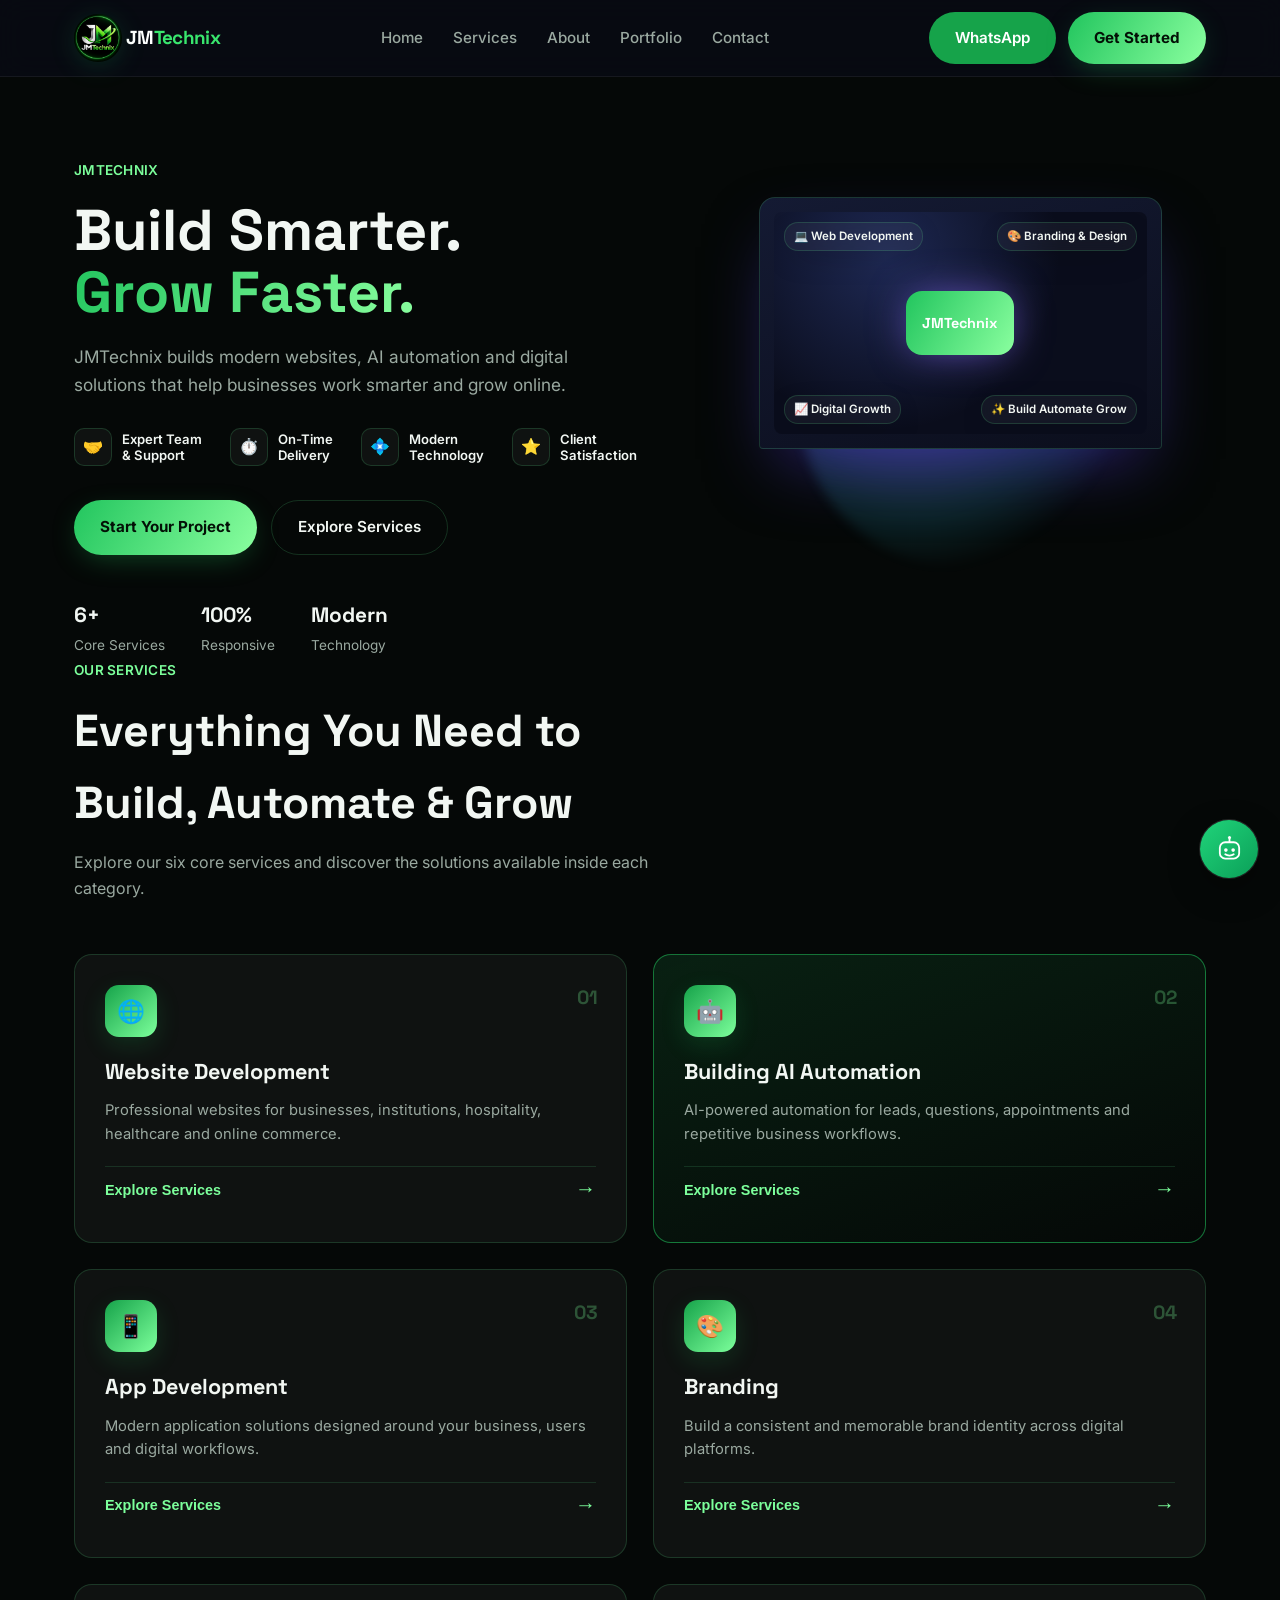
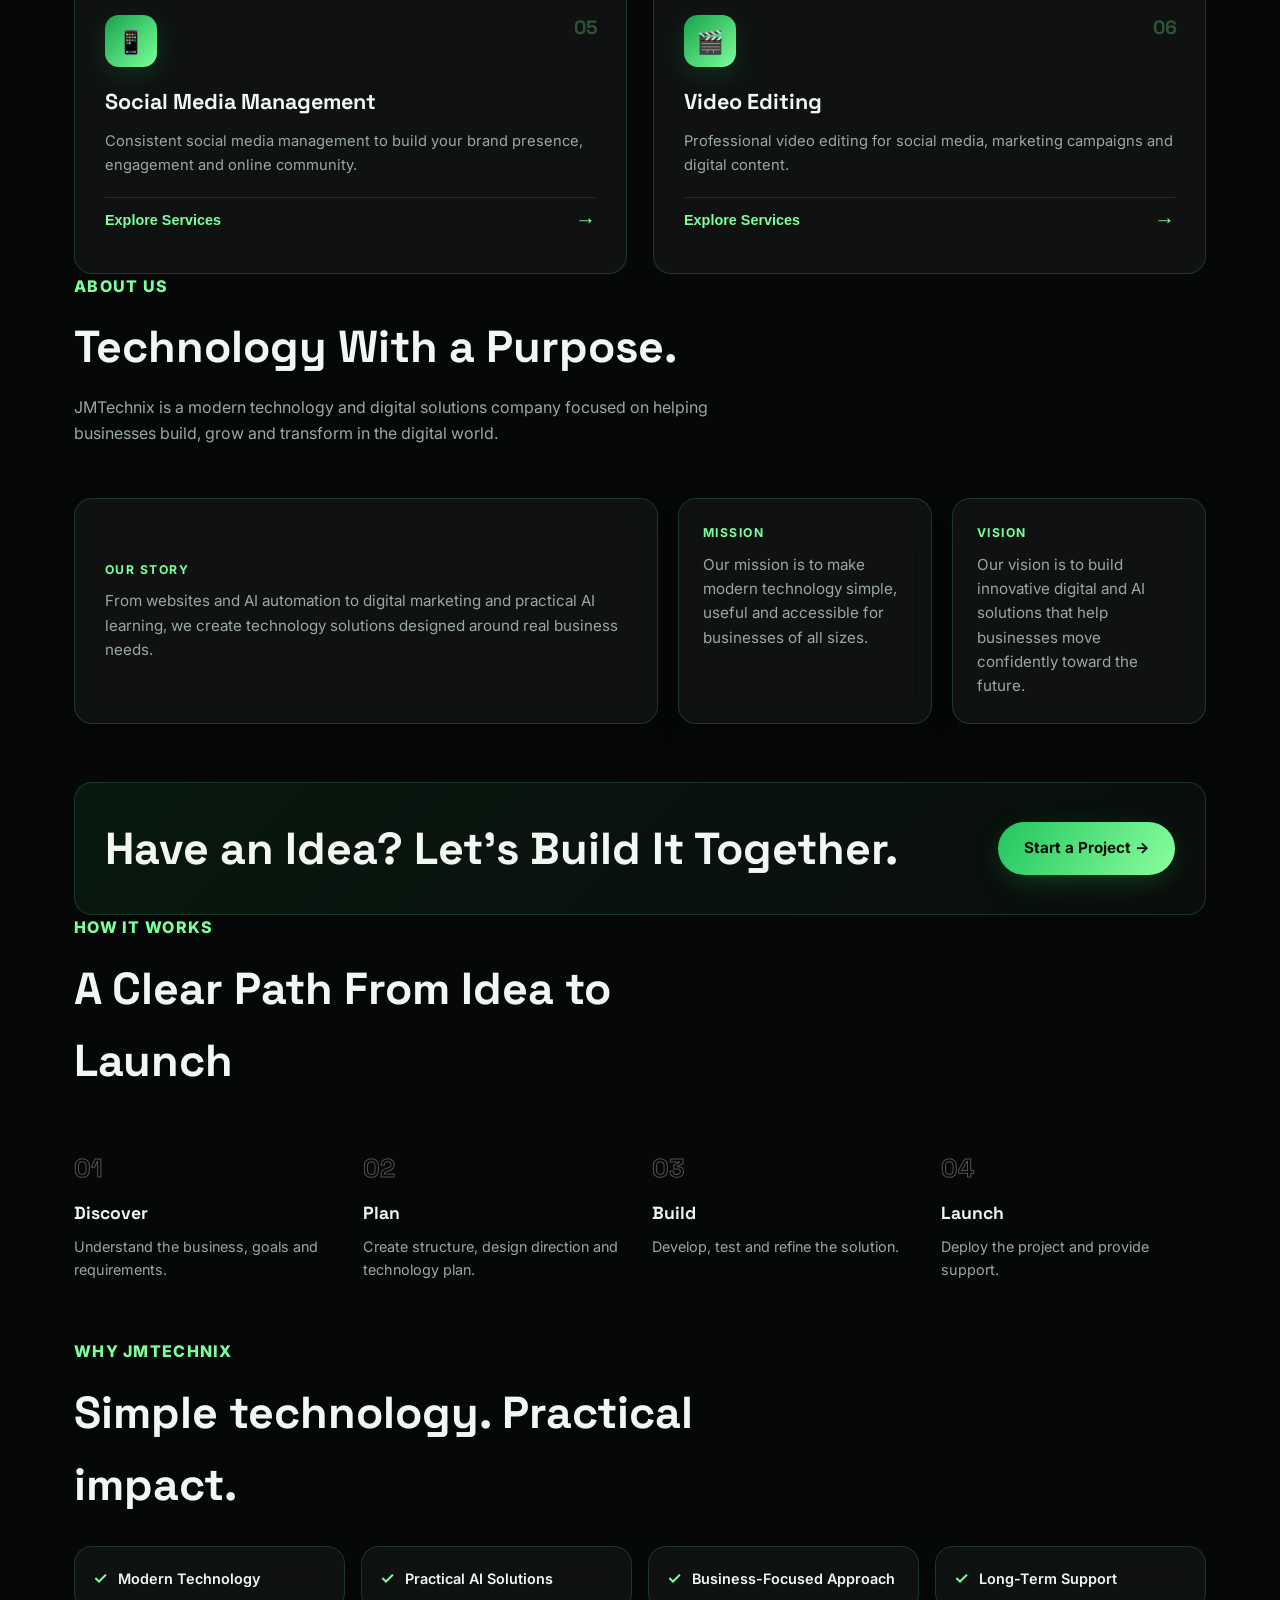
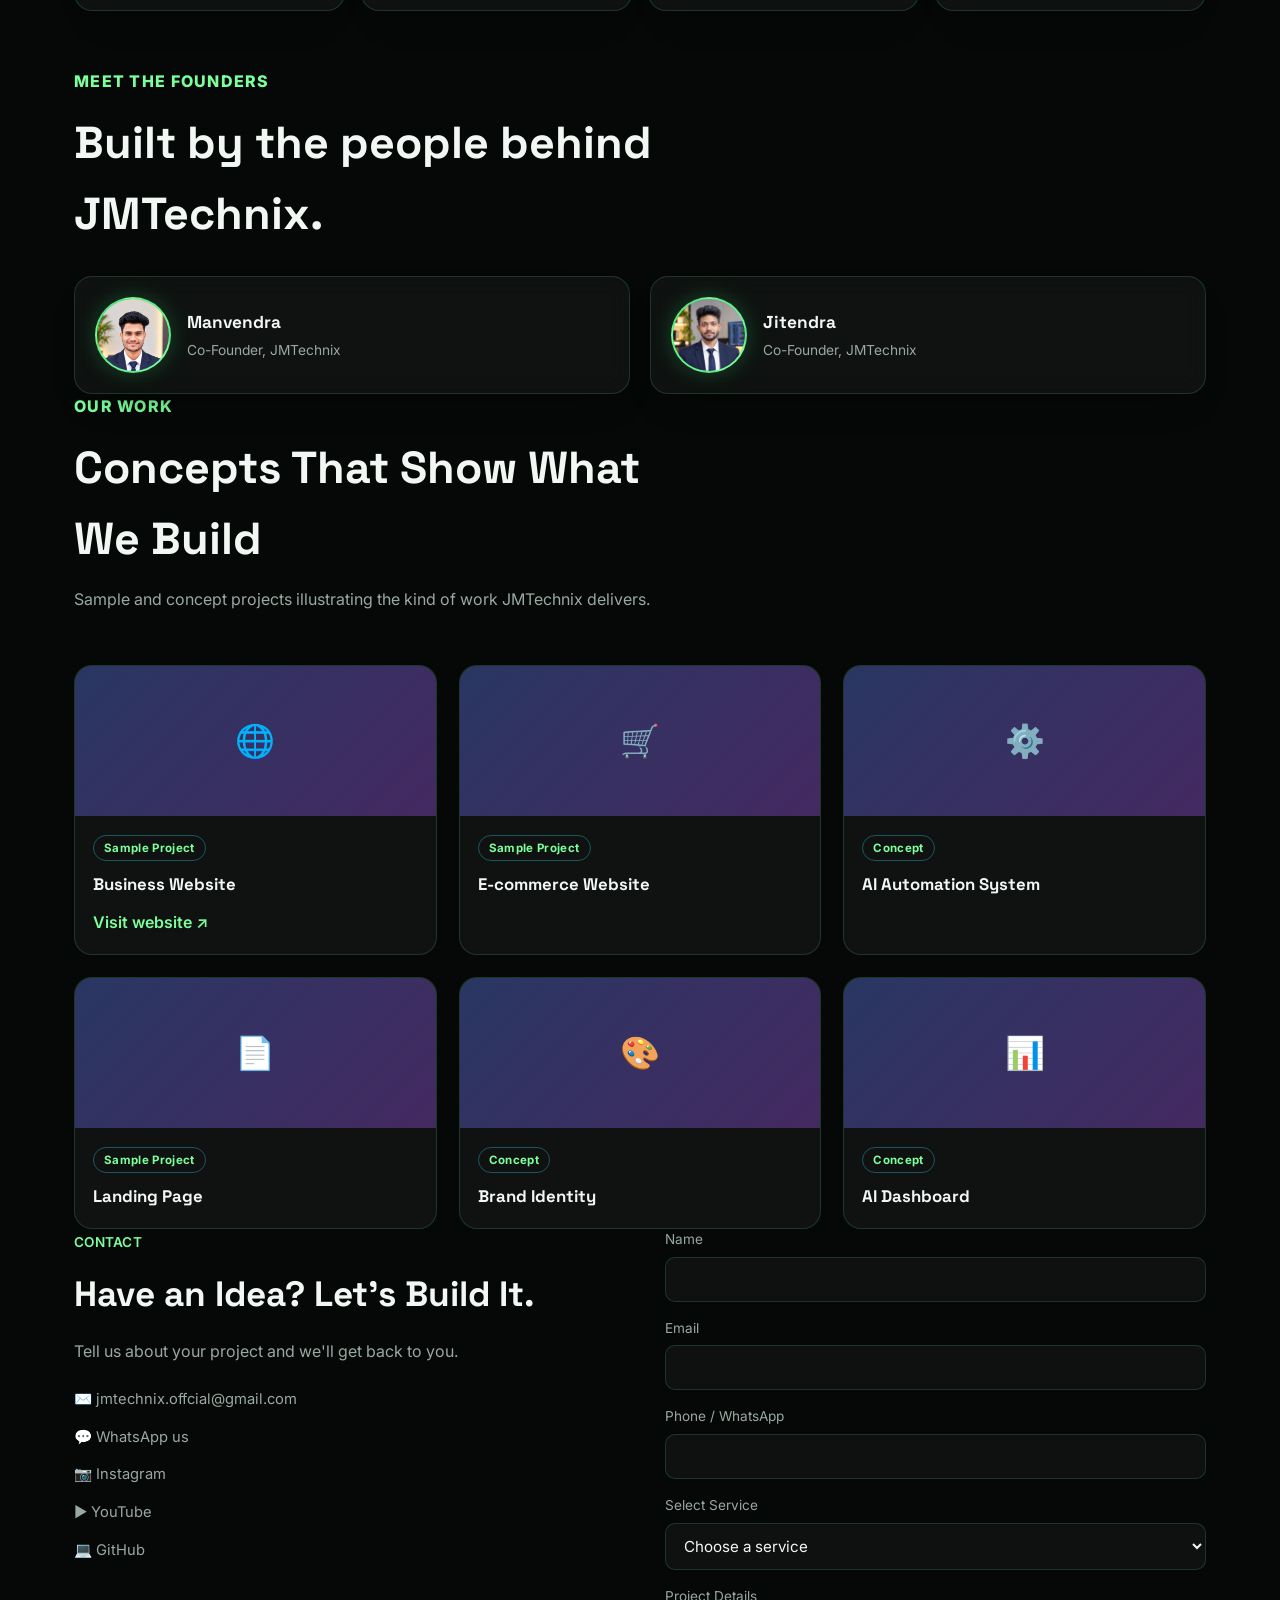
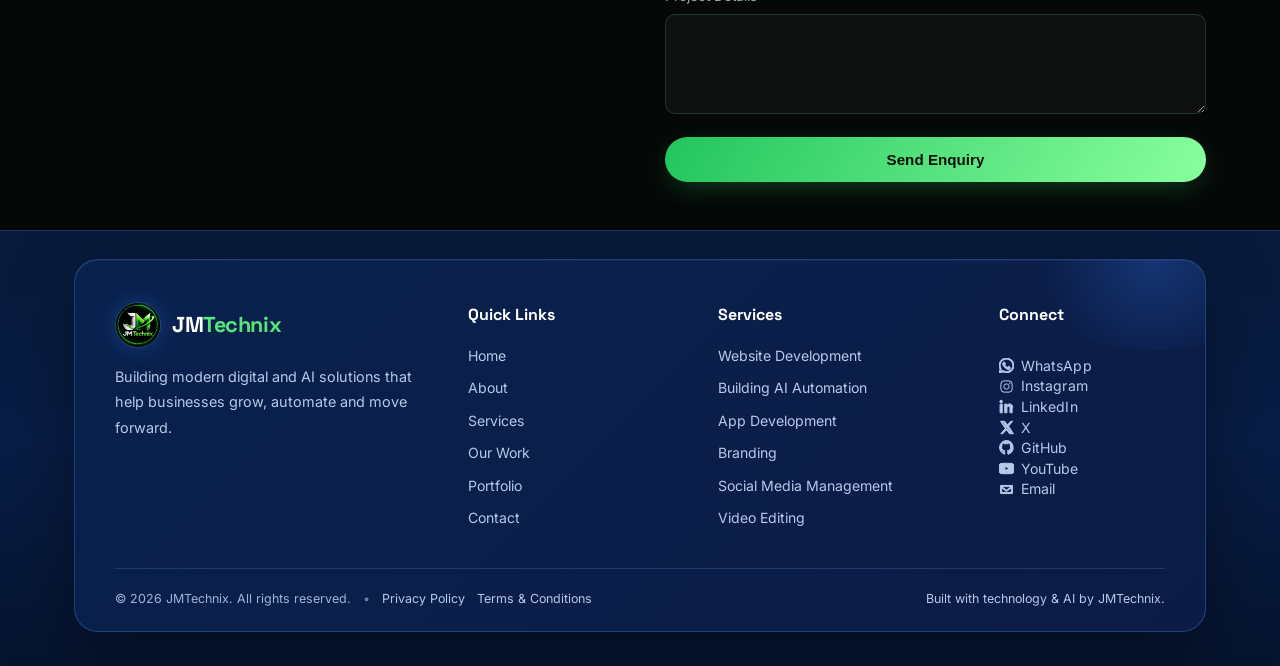
<file: index.html>
<!DOCTYPE html>
<!DOCTYPE html>

<!DOCTYPE html>

<html lang="en">
<head>
<meta charset="utf-8"/>
<meta content="width=device-width, initial-scale=1, viewport-fit=cover" name="viewport"/>
<title>JMTechnix | Web, AI &amp; Digital Solutions</title>
<meta content="JMTechnix builds modern websites, AI automation, web applications and practical AI solutions for growing businesses." name="description"/>
<link href="https://fonts.googleapis.com" rel="preconnect"/>
<link crossorigin="" href="https://fonts.gstatic.com" rel="preconnect"/>
<link href="https://fonts.googleapis.com/css2?family=Space+Grotesk:wght@500;600;700&amp;family=Inter:wght@400;500;600&amp;display=swap" rel="stylesheet"/>
<link href="css/style.css" rel="stylesheet"/>
<link rel="icon" type="image/png" href="/images/jmtechnix-logo.png">
</head>
<body>
<header>
<div class="wrap">
<nav>
<a aria-label="JMTechnix Home" class="logo" href="#home"><img alt="JMTechnix logo" class="brand-logo-img" src="images/jmtechnix-logo.png"/><span class="brand-name-text"><span class="brand-jm">JM</span><span class="brand-technix">Technix</span></span></a>
<div class="nav-links">
<a href="#home">Home</a><a href="#services">Services</a><a href="#about">About</a>
<a href="#work">Portfolio</a><a href="#contact">Contact</a>
</div>
<div class="nav-actions">
<a class="btn btn-wa" id="navWa" rel="noopener" target="_blank">WhatsApp</a>
<a class="btn btn-primary" href="#contact">Get Started</a>
<button aria-label="Menu" class="hamburger" id="hamburger"><span></span><span></span><span></span></button>
</div>
</nav>
<div class="mobile-menu" id="mobileMenu">
<a href="#home">Home</a><a href="#services">Services</a><a href="#about">About</a>
<a href="#work">Portfolio</a><a href="#contact">Contact</a>
</div>
</div>
</header>
<main>
<section class="hero wrap" id="home">
<div>
<span class="eyebrow">JMTECHNIX</span>
<h1>Build Smarter.<br/><span class="grad-text">Grow Faster.</span></h1>
<p>JMTechnix builds modern websites, AI automation and digital solutions that help businesses work smarter and grow online.</p>
<div class="feature-row">
<div class="feature-item"><div class="fi-icon">🤝</div><span>Expert Team<br/>&amp; Support</span></div>
<div class="feature-item"><div class="fi-icon">⏱️</div><span>On-Time<br/>Delivery</span></div>
<div class="feature-item"><div class="fi-icon">💠</div><span>Modern<br/>Technology</span></div>
<div class="feature-item"><div class="fi-icon">⭐</div><span>Client<br/>Satisfaction</span></div>
</div>
<div class="hero-buttons">
<a class="btn btn-primary" href="#contact">Start Your Project</a>
<a class="btn btn-ghost" href="#services">Explore Services</a>
</div>
<div class="stats">
<div class="stat"><b>6+</b><span>Core Services</span></div>
<div class="stat"><b>100%</b><span>Responsive</span></div>
<div class="stat"><b>Modern</b><span>Technology</span></div>
</div>
</div>
<div aria-hidden="true" class="hero-visual">
<div class="orb"></div>
<div class="laptop">
<div class="laptop-screen">
<div class="core-small">JMTechnix</div>
<div class="float-card fc4">✨ Build Automate Grow</div>
<div class="float-card fc1">💻 Web Development</div>
<div class="float-card fc2">🎨 Branding &amp; Design</div>
<div class="float-card fc3">📈 Digital Growth</div>
</div>
</div>
</div>
</section>
<section class="wrap" id="services">
<div class="section-head">
<span class="eyebrow">OUR SERVICES</span>
<h2>Everything You Need to Build, Automate &amp; Grow</h2>
<p>Explore our six core services and discover the solutions available inside each category.</p>
</div>
<div class="services-grid" id="servicesGrid"></div>
</section><section class="wrap" id="about">
<div class="section-head">
<span class="eyebrow">ABOUT US</span>
<h2>Technology With a Purpose.</h2>
<p>JMTechnix is a modern technology and digital solutions company focused on helping businesses build, grow and transform in the digital world.</p>
</div>
<div class="about-premium-grid">
<div class="about-story-card">
<span class="about-label">OUR STORY</span>
<p>From websites and AI automation to digital marketing and practical AI learning, we create technology solutions designed around real business needs.</p>
</div>
<div class="about-mission-card">
<div class="about-mini-card">
<span class="about-label">MISSION</span>
<p>Our mission is to make modern technology simple, useful and accessible for businesses of all sizes.</p>
</div>
<div class="about-mini-card">
<span class="about-label">VISION</span>
<p>Our vision is to build innovative digital and AI solutions that help businesses move confidently toward the future.</p>
</div>
</div>
</div>
<div class="about-cta">
<h2>Have an Idea? Let's Build It Together.</h2>
<a class="btn btn-primary" href="#contact">Start a Project →</a>
</div>
</section><section class="wrap" id="process">
<div class="section-head">
<span class="eyebrow">HOW IT WORKS</span>
<h2>A Clear Path From Idea to Launch</h2>
</div>
<div class="steps" id="stepsGrid"></div>
</section><section class="wrap" id="why"><div class="why-block">
<div class="section-head compact-head">
<span class="eyebrow">WHY JMTECHNIX</span>
<h2>Simple technology. Practical impact.</h2>
</div>
<div class="why-grid">
<div class="why-card"><span>✓</span>Modern Technology</div>
<div class="why-card"><span>✓</span>Practical AI Solutions</div>
<div class="why-card"><span>✓</span>Business-Focused Approach</div>
<div class="why-card"><span>✓</span>Long-Term Support</div>
</div>
</div></section><section class="wrap" id="founders"><div class="founders-block">
<div class="section-head compact-head">
<span class="eyebrow">MEET THE FOUNDERS</span>
<h2>Built by the people behind JMTechnix.</h2>
</div>
<div class="founders-grid">
<div class="founder-card">
<div aria-label="Manvendra profile photo" class="founder-avatar founder-photo"><img alt="Manvendra" src="images/manvendra.png"/></div>
<div><h3>Manvendra</h3><p>Co-Founder, JMTechnix</p></div>
</div>
<div class="founder-card"> <div aria-label="Jitendra profile photo" class="founder-avatar founder-photo"><img alt="Jitendra" src="images/jitendra.jpg"/></div> <div><h3>Jitendra</h3><p>Co-Founder, JMTechnix</p></div> </div>
</div>
</div></section><section class="wrap" id="work">
<div class="section-head">
<span class="eyebrow">OUR WORK</span>
<h2>Concepts That Show What We Build</h2>
<p>Sample and concept projects illustrating the kind of work JMTechnix delivers.</p>
</div>
<div class="work-grid" id="workGrid"></div>
</section>
<section class="wrap" id="contact">
<div class="contact">
<div>
<span class="eyebrow">CONTACT</span>
<h2 class="contact-heading">Have an Idea? Let's Build It.</h2>
<p class="contact-intro">Tell us about your project and we'll get back to you.</p>
<div class="contact-links">
<a href="#" id="emailLink">✉️ jmtechnix.offcial@gmail.com</a>
<a href="#" id="waLink" rel="noopener" target="_blank">💬 WhatsApp us</a>
<a href="#" id="igLink" rel="noopener" target="_blank">📷 Instagram</a>
<a href="#" id="youtubeLink" rel="noopener" target="_blank">▶️ YouTube</a>
<a href="#" id="githubLink" rel="noopener" target="_blank">💻 GitHub</a>
</div>
</div>
<form id="enquiryForm" novalidate="">
<div class="form-field">
<label for="f-name">Name</label>
<input id="f-name" required="" type="text"/>
<div class="err" id="err-name">Please enter your name.</div>
</div>
<div class="form-field">
<label for="f-email">Email</label>
<input id="f-email" required="" type="email"/>
<div class="err" id="err-email">Please enter a valid email.</div>
</div>
<div class="form-field">
<label for="f-phone">Phone / WhatsApp</label>
<input id="f-phone" required="" type="tel"/>
<div class="err" id="err-phone">Please enter your phone number.</div>
</div>
<div class="form-field">
<label for="f-service">Select Service</label>
<select id="f-service" required="">
<option value="">Choose a service</option>
<option>Website Development</option><option>Building AI Automation</option><option>App Development</option>
<option>Branding</option><option>Social Media Management</option><option>Video Editing</option>
</select>
<div class="err" id="err-service">Please select a service.</div>
</div>
<div class="form-field">
<label for="f-details">Project Details</label>
<textarea id="f-details" required=""></textarea>
<div class="err" id="err-details">Please share a few details.</div>
</div>
<button class="btn btn-primary contact-submit" type="submit">Send Enquiry</button>
<div class="success-box" id="successBox">Thanks! Your enquiry is ready — continue in WhatsApp or your email app to send it.</div>
</form>
</div>
</section>
</main>
<footer class="jm-footer">
<div class="wrap">
<div class="jm-footer-box">
<div class="jm-footer-grid">
<div class="jm-footer-brand">
<a aria-label="JMTechnix Home" class="jm-footer-logo-link" href="#home">
<img alt="JMTechnix logo" class="jm-footer-logo-img" src="images/jmtechnix-logo.png"/>
<span class="jm-footer-wordmark"><b>JM</b><span>Technix</span></span>
</a>
<p>Building modern digital and AI solutions that help businesses grow, automate and move forward.</p>
</div>
<div class="jm-footer-col">
<h3>Quick Links</h3>
<a href="#home">Home</a>
<a href="#about">About</a>
<a href="#services">Services</a>
<a href="#work">Our Work</a>
<a href="#work">Portfolio</a>
<a href="#contact">Contact</a>
</div>
<div class="jm-footer-col">
<h3>Services</h3>
<a href="#services">Website Development</a>
<a href="#services">Building AI Automation</a>
<a href="#services">App Development</a>
<a href="#services">Branding</a>
<a href="#services">Social Media Management</a>
<a href="#services">Video Editing</a>
</div>
<div class="jm-footer-col jm-footer-connect">
<h3>Connect</h3>
<div aria-label="JMTechnix social links" class="jm-social-grid">
<a aria-label="WhatsApp" class="jm-social-link" id="footWa" rel="noopener" target="_blank" title="WhatsApp">
<svg aria-hidden="true" viewbox="0 0 24 24"><path d="M20.5 3.5A11.9 11.9 0 0 0 12 0C5.4 0 .1 5.3.1 11.9c0 2.1.5 4.1 1.6 5.9L0 24l6.4-1.7a12 12 0 0 0 5.6 1.4h.1c6.5 0 11.8-5.3 11.8-11.9 0-3.1-1.2-6.1-3.4-8.3ZM12.1 21.6h-.1c-1.8 0-3.6-.5-5.2-1.4l-.4-.2-3.8 1 1-3.7-.2-.4a9.7 9.7 0 0 1-1.5-5.1C1.9 6.4 6.5 1.9 12 1.9s10 4.5 10 10-4.5 9.7-9.9 9.7Zm5.5-7.3c-.3-.2-1.8-.9-2.1-1-.3-.1-.5-.2-.7.2-.2.3-.8 1-.9 1.2-.2.2-.3.2-.6.1-1.6-.8-2.8-1.4-3.9-3.2-.3-.5.3-.5.8-1.6.1-.2.1-.4 0-.6-.1-.2-.7-1.7-.9-2.3-.2-.6-.5-.5-.7-.5h-.6c-.2 0-.6.1-.9.4-.3.3-1.1 1.1-1.1 2.6s1.1 3 1.2 3.2c.1.2 2.1 3.3 5.1 4.6 1.9.8 2.6.9 3.5.8.6-.1 1.8-.7 2.1-1.3.3-.6.3-1.2.2-1.3-.1-.2-.3-.3-.6-.4Z"></path></svg>
<span>WhatsApp</span>
</a>
<a aria-label="Instagram" class="jm-social-link" id="footIg" rel="noopener" target="_blank" title="Instagram">
<svg aria-hidden="true" viewbox="0 0 24 24"><rect height="18" rx="5" width="18" x="3" y="3"></rect><circle cx="12" cy="12" r="4.2"></circle><circle class="fill-dot" cx="17.4" cy="6.7" r="1.1"></circle></svg>
<span>Instagram</span>
</a>
<a aria-label="LinkedIn" class="jm-social-link" href="https://www.linkedin.com/" id="footLinkedin" rel="noopener" target="_blank" title="LinkedIn">
<svg aria-hidden="true" viewbox="0 0 24 24"><path d="M5.2 8.2H1.7V22h3.5V8.2ZM3.4 2A2.1 2.1 0 1 0 3.4 6.2 2.1 2.1 0 0 0 3.4 2ZM22 13.9c0-4.1-2.2-6-5.2-6-2.4 0-3.5 1.3-4.1 2.2V8.2H9.2V22h3.5v-6.8c0-1.8.3-3.6 2.6-3.6 2.2 0 2.2 2 2.2 3.7V22H21v-8.1Z"></path></svg>
<span>LinkedIn</span>
</a>
<a aria-label="X" class="jm-social-link" href="https://x.com/jmtechnix" id="footX" rel="noopener" target="_blank" title="X">
<svg aria-hidden="true" viewbox="0 0 24 24"><path d="M18.9 2H22l-6.8 7.8L23.2 22h-6.4l-5-6.6L6 22H2.9l7.3-8.4L2.5 2H9l4.5 6L18.9 2Zm-1.1 17.8h1.7L7 4.1H5.2l12.6 15.7Z"></path></svg>
<span>X</span>
</a>
<a aria-label="GitHub" class="jm-social-link" href="https://github.com/jmtechnix" id="footGithub" rel="noopener" target="_blank" title="GitHub">
<svg aria-hidden="true" viewbox="0 0 24 24"><path d="M12 .8A11.2 11.2 0 0 0 8.5 22.6c.6.1.8-.3.8-.6v-2.2c-3.2.7-3.9-1.4-3.9-1.4-.5-1.3-1.3-1.6-1.3-1.6-1-.7.1-.7.1-.7 1.1.1 1.7 1.1 1.7 1.1 1 .1.8 1.8 2.8 1.3.1-.7.4-1.2.7-1.5-2.6-.3-5.3-1.3-5.3-5.8 0-1.3.5-2.3 1.1-3.1-.1-.3-.5-1.5.1-3.1 0 0 .9-.3 3.2 1.2a10.9 10.9 0 0 1 5.8 0c2.2-1.5 3.2-1.2 3.2-1.2.6 1.6.2 2.8.1 3.1.7.8 1.1 1.8 1.1 3.1 0 4.5-2.7 5.5-5.3 5.8.4.4.7 1.1.7 2.2V22c0 .3.2.7.8.6A11.2 11.2 0 0 0 12 .8Z"></path></svg>
<span>GitHub</span>
</a>
<a aria-label="YouTube" class="jm-social-link" href="https://www.youtube.com/@jmtechnixx" id="footYoutube" rel="noopener" target="_blank" title="YouTube">
<svg aria-hidden="true" viewbox="0 0 24 24"><path d="M23.5 6.2a3 3 0 0 0-2.1-2.1C19.5 3.6 12 3.6 12 3.6s-7.5 0-9.4.5A3 3 0 0 0 .5 6.2 31 31 0 0 0 0 12a31 31 0 0 0 .5 5.8 3 3 0 0 0 2.1 2.1c1.9.5 9.4.5 9.4.5s7.5 0 9.4-.5a3 3 0 0 0 2.1-2.1A31 31 0 0 0 24 12a31 31 0 0 0-.5-5.8ZM9.6 15.7V8.3l6.3 3.7-6.3 3.7Z"></path></svg>
<span>YouTube</span>
</a>
<a aria-label="Email" class="jm-social-link" id="footEmail" title="Email">
<svg aria-hidden="true" viewbox="0 0 24 24"><path d="M2.5 5.5h19v13h-19v-13Zm1.7 1.8 7.8 5.7 7.8-5.7H4.2Zm15.6 9.4V9.3L12 15.1 4.2 9.3v7.4h15.6Z"></path></svg>
<span>Email</span>
</a>
</div>
</div>
</div>
<div class="jm-footer-bottom">
<div class="jm-footer-legal">
<span id="copyright">© 2026 JMTechnix. All rights reserved.</span>
<span class="jm-footer-divider">•</span>
<a href="#">Privacy Policy</a>
<a href="#">Terms &amp; Conditions</a>
</div>
<div class="jm-footer-built">Built with technology &amp; AI by JMTechnix.</div>
</div>
</div>
</div>
</footer>
<div aria-hidden="true" class="service-page" id="servicePage">
<div class="service-page-inner">
<button aria-label="Close" class="service-page-close" id="closeServicePage" type="button">×</button>
<div class="service-page-head"><div class="service-page-icon" id="servicePageIcon">🌐</div><div><span class="eyebrow">JMTECHNIX SERVICES</span><h1 id="servicePageTitle">Website Development</h1><p id="servicePageDesc"></p></div></div>
<div class="service-detail-grid" id="servicePageItems"></div>
<div class="service-page-actions"><button class="btn btn-ghost" id="servicePageBack" type="button">← Back to Services</button><button class="btn btn-primary" id="servicePageStart" type="button">Start Your Project →</button></div>
</div></div>
<!-- JMTechnix AI-style website assistant -->
<div id="jmChatbot">
<div aria-hidden="true" id="jmChatWindow">
<div class="jm-chat-head">
<div class="jm-chat-avatar">JM</div>
<div><strong>JMTechnix Assistant</strong><small>Ask about our services or start an enquiry</small></div>
<button aria-label="Close chatbot" class="jm-chat-close" id="jmChatClose" type="button">×</button>
</div>
<div id="jmChatMessages"></div>
<div class="jm-chat-actions" id="jmChatActions">
<button class="jm-chat-chip" data-chat="services" type="button">Our Services</button>
<button class="jm-chat-chip" data-chat="ai" type="button">AI Automation</button>
<button class="jm-chat-chip" data-chat="contact" type="button">Contact JMTechnix</button>
<button class="jm-chat-chip" data-chat="enquiry" type="button">Start Enquiry</button>
</div>
<div class="jm-chat-input-row">
<input aria-label="Chat message" autocomplete="off" id="jmChatInput" placeholder="Ask anything about JMTechnix…" type="text"/>
<button aria-label="Send" id="jmChatSend" type="button">➤</button>
</div>
<div id="jmChatEnquiry">
<div class="jm-enq-head"><button aria-label="Back" class="jm-enq-back" id="jmEnqBack" type="button">←</button><strong>Start Your Enquiry</strong></div>
<form class="jm-enq-form" id="jmChatEnquiryForm">
<label for="jmEnqName">Name</label><input id="jmEnqName" required=""/>
<label for="jmEnqEmail">Email</label><input id="jmEnqEmail" required="" type="email"/>
<label for="jmEnqPhone">Phone</label><input id="jmEnqPhone" required="" type="tel"/>
<label for="jmEnqService">Service</label>
<select id="jmEnqService" required=""><option value="">Select a service</option><option>Website Development</option><option>Building AI Automation</option><option>App Development</option><option>Branding</option><option>Social Media Management</option><option>Video Editing</option></select>
<label for="jmEnqDetails">Project Details</label><textarea id="jmEnqDetails" placeholder="Tell us what you need…" required=""></textarea>
<button class="jm-enq-submit" type="submit">Send Enquiry via Email →</button>
<div class="jm-enq-note">Your enquiry will be sent directly to JMTechnix and saved to the enquiry sheet.</div>
<div class="jm-enq-status" id="jmEnqStatus">Enquiry prepared successfully.</div>
</form>
</div>
</div>
<button aria-label="Open JMTechnix chatbot" id="jmChatToggle" title="Chat with JMTechnix" type="button">
<svg aria-hidden="true" viewbox="0 0 48 48">
<path d="M24 6v5" fill="none" stroke="currentColor" stroke-linecap="round" stroke-width="3"></path>
<circle cx="24" cy="4" fill="currentColor" r="2.5"></circle>
<rect fill="none" height="27" rx="9" stroke="currentColor" stroke-width="3" width="32" x="8" y="12"></rect>
<circle cx="18" cy="25" fill="currentColor" r="3"></circle>
<circle cx="30" cy="25" fill="currentColor" r="3"></circle>
<path d="M17 32c3.5 2.7 10.5 2.7 14 0" fill="none" stroke="currentColor" stroke-linecap="round" stroke-width="3"></path>
</svg>
</button>
</div>
<script src="js/main.js"></script><script src="js/chatbot.js"></script></body>
</html>
</file>
<file: css/style.css>
/* ===== inline-style-1 ===== */


:root{
  --bg:#050807; --bg2:#0b120e; --card:rgba(255,255,255,.045); --card-b:rgba(75,190,115,.22);
  --text:#f2f7f3; --muted:#9aa9a0; --blue:#22c55e; --purple:#16a34a; --cyan:#7CFF9B;
  --grad: linear-gradient(120deg,#22c55e,#8aff9f);
  --radius:18px;
  box-sizing:border-box;
  padding-top:env(safe-area-inset-top,0px); padding-bottom:env(safe-area-inset-bottom,0px);
}
*{box-sizing:border-box; margin:0; padding:0;}
html{scroll-behavior:smooth; scroll-padding-top:88px;}
body{background:var(--bg); color:var(--text); font-family:'Inter',sans-serif; line-height:1.6; overflow-x:hidden;}
h1,h2,h3,.logo,.brand{font-family:'Space Grotesk',sans-serif;}
a{color:inherit; text-decoration:none;}
img,svg{max-width:100%;}
.wrap{max-width:1180px; margin:0 auto; padding:0 24px;}
.eyebrow{color:var(--cyan); font-size:.85rem; font-weight:600; letter-spacing:.02em;}
section{padding:96px 0;}
.grad-text{background:var(--grad); -webkit-background-clip:text; background-clip:text; color:transparent;}
.btn{display:inline-flex; align-items:center; gap:8px; padding:14px 26px; border-radius:100px; font-weight:600; font-size:.95rem; cursor:pointer; border:none; transition:transform .2s ease, box-shadow .2s ease;}
.btn-primary{background:var(--grad); color:#fff; box-shadow:0 8px 30px -8px rgba(120,90,255,.6);}
.btn-primary:hover{transform:translateY(-2px); box-shadow:0 12px 34px -6px rgba(120,90,255,.75);}
.btn-ghost{background:transparent; border:1px solid var(--card-b); color:var(--text);}
.btn-ghost:hover{background:rgba(255,255,255,.05); transform:translateY(-2px);}
.btn-wa{background:#1fae5c; color:#fff;}
.btn-wa:hover{transform:translateY(-2px);}


/* Final JMTechnix brand logo */
.brand-logo-img{display:block; width:96px; height:58px; object-fit:contain; object-position:center; filter:drop-shadow(0 4px 12px rgba(34,197,94,.16));}
.footer-logo-img{display:block; width:118px; height:70px; object-fit:contain; object-position:center; filter:drop-shadow(0 4px 12px rgba(34,197,94,.14));}
.brand-name-text{font-family:'Space Grotesk',sans-serif;font-weight:800;font-size:1.22rem;letter-spacing:-.03em;color:#fff;white-space:nowrap;line-height:1;} .brand-name-text .brand-jm{color:#fff;} .brand-name-text .brand-technix{color:#39e66d;}

@media(max-width:760px){.brand-logo-img{width:70px;height:48px}.brand-name-text{font-size:1.05rem}.logo{gap:6px}.footer-logo-img{width:108px;height:64px}}
/* NAV */
header{position:sticky; top:0; z-index:500; backdrop-filter:blur(14px); background:rgba(8,11,22,.75); border-bottom:1px solid rgba(255,255,255,.06); padding:env(safe-area-inset-top,0px) 0 0;}
nav{display:flex; align-items:center; justify-content:space-between; height:76px;}
.logo{font-weight:700; font-size:1.25rem; display:flex; align-items:center; gap:8px;}
.logo .dot{width:10px; height:10px; border-radius:3px; background:var(--grad); display:inline-block;}
.nav-links{display:flex; gap:30px; font-size:.95rem; font-weight:500; color:var(--muted);}
.nav-links a:hover{color:var(--text);}
.nav-actions{display:flex; align-items:center; gap:12px;}
.hamburger{display:none; flex-direction:column; gap:5px; background:none; border:none; cursor:pointer; padding:6px;}
.hamburger span{width:24px; height:2px; background:var(--text); border-radius:2px; transition:.25s;}
.mobile-menu{display:none; flex-direction:column; gap:2px; padding:10px 24px 20px; border-top:1px solid rgba(255,255,255,.06);}
.mobile-menu a{padding:12px 0; color:var(--muted); border-bottom:1px solid rgba(255,255,255,.05);}
.mobile-menu.open{display:flex;}

/* HERO */
.hero{padding-top:80px; position:relative; display:grid; grid-template-columns:1.1fr .9fr; gap:40px; align-items:center;}
.hero h1{font-size:clamp(2.4rem,5vw,3.6rem); font-weight:700; line-height:1.08; margin:16px 0 20px;}
.hero p{color:var(--muted); font-size:1.08rem; max-width:520px; margin-bottom:30px;}
.hero-buttons{display:flex; gap:14px; flex-wrap:wrap; margin-bottom:44px;}
.stats{display:flex; gap:36px; flex-wrap:wrap;}
.stat b{display:block; font-family:'Space Grotesk',sans-serif; font-size:1.3rem;}
.stat span{color:var(--muted); font-size:.85rem;}
.hero-visual{position:relative; height:420px;}
.orb{position:absolute; inset:0; margin:auto; width:320px; height:320px; border-radius:50%; background:radial-gradient(circle at 35% 30%, rgba(120,110,255,.55), rgba(56,208,240,.15) 55%, transparent 75%); filter:blur(6px);}
.core{position:absolute; top:50%; left:50%; transform:translate(-50%,-50%); width:180px; height:180px; border-radius:50%; background:var(--grad); display:flex; align-items:center; justify-content:center; font-family:'Space Grotesk',sans-serif; font-weight:700; font-size:1.1rem; color:#fff; box-shadow:0 0 60px -6px rgba(140,110,255,.7);}
.float-card{position:absolute; background:var(--card); border:1px solid var(--card-b); backdrop-filter:blur(10px); border-radius:14px; padding:10px 15px; font-size:.82rem; font-weight:600; box-shadow:0 10px 30px -12px rgba(0,0,0,.6); display:flex; align-items:center; gap:8px;}
.fc1{top:6%; left:2%;} .fc2{top:6%; right:2%;} .fc3{bottom:8%; left:4%;}

/* FEATURE ROW */
.feature-row{display:flex; gap:28px; flex-wrap:wrap; margin-bottom:34px;}
.feature-item{display:flex; align-items:center; gap:10px;}
.feature-item .fi-icon{width:38px; height:38px; border-radius:10px; background:var(--card); border:1px solid var(--card-b); display:flex; align-items:center; justify-content:center; font-size:1rem; flex-shrink:0;}
.feature-item span{font-size:.82rem; font-weight:600; color:var(--text); line-height:1.25; display:block;}

/* LAPTOP MOCKUP */
.laptop{position:relative; width:82%; margin:0 auto; aspect-ratio:16/10; background:linear-gradient(160deg,#141a33,#0b0e1c); border:1px solid var(--card-b); border-radius:16px 16px 4px 4px; box-shadow:0 30px 70px -20px rgba(80,60,220,.5);}
.laptop::after{content:""; position:absolute; left:-6%; right:-6%; bottom:-16px; height:16px; background:linear-gradient(160deg,#1c223f,#0b0e1c); border-radius:0 0 10px 10px;}
.laptop-screen{position:absolute; inset:14px; border-radius:8px; background:radial-gradient(circle at 30% 20%, rgba(91,124,250,.25), transparent 55%), #0a0d1c; display:flex; flex-direction:column; align-items:center; justify-content:center; gap:8px;}
.laptop-screen .core-small{min-width:108px; width:auto; height:64px; padding:0 14px; border-radius:16px; background:var(--grad); display:flex; align-items:center; justify-content:center; font-family:'Space Grotesk',sans-serif; font-weight:700; font-size:.9rem; color:#fff; box-shadow:0 0 40px -6px rgba(140,110,255,.7); white-space:nowrap;}
.laptop-screen b{font-family:'Space Grotesk',sans-serif; font-size:1.1rem; color:var(--text);}

/* SECTION HEAD */
.section-head{max-width:640px; margin-bottom:52px;}
.section-head h2{font-size:clamp(1.7rem,3.4vw,2.4rem); font-weight:700; margin:12px 0 12px;}
.section-head p{color:var(--muted);}

/* SERVICES */
.services-grid{display:grid; grid-template-columns:repeat(3,1fr); gap:24px;}
.card{background:var(--card); border:1px solid var(--card-b); border-radius:var(--radius); padding:30px; transition:transform .25s ease, border-color .25s ease; position:relative; overflow:hidden;}
.card:hover{transform:translateY(-6px); border-color:rgba(160,150,255,.4);}
.card.highlight{border-color:rgba(168,85,247,.55); background:linear-gradient(160deg, rgba(91,124,250,.12), rgba(168,85,247,.08));}
.icon-badge{width:52px; height:52px; border-radius:14px; background:var(--grad); display:flex; align-items:center; justify-content:center; font-size:1.4rem; margin-bottom:18px;}
.card h3{font-size:1.2rem; margin-bottom:10px;}
.card p{color:var(--muted); font-size:.92rem; margin-bottom:16px;}
.card ul{list-style:none; margin-bottom:20px;}
.card li{color:var(--muted); font-size:.86rem; padding:4px 0; padding-left:18px; position:relative;}
.card li::before{content:"›"; position:absolute; left:0; color:var(--cyan);}
.explore{color:var(--cyan); font-weight:600; font-size:.9rem; display:inline-flex; align-items:center; gap:6px; background:none; border:none; cursor:pointer;}

/* ABOUT */
.about{display:grid; grid-template-columns:1fr 1fr; gap:50px; align-items:center;}
.about-points{display:grid; grid-template-columns:1fr 1fr; gap:16px; margin-top:26px;}
.point{background:var(--card); border:1px solid var(--card-b); border-radius:14px; padding:16px 18px; font-weight:600; font-size:.92rem;}


/* ABOUT PREMIUM - JMTechnix green/black theme */
.about-premium-grid{display:grid;grid-template-columns:1.05fr .95fr;gap:20px;margin-bottom:58px;}
.about-story-card,.about-mini-card,.founder-card,.why-card{background:rgba(255,255,255,.045);border:1px solid rgba(75,190,115,.22);border-radius:18px;backdrop-filter:blur(12px);box-shadow:0 18px 45px -30px rgba(0,0,0,.8);}
.about-story-card{padding:30px;display:flex;flex-direction:column;justify-content:center;min-height:180px;}
.about-label{display:block;color:var(--cyan);font-size:.76rem;font-weight:700;letter-spacing:.12em;margin-bottom:10px;}
.about-story-card p,.about-mini-card p{color:var(--muted);font-size:.95rem;}
.about-mission-card{display:grid;grid-template-columns:1fr 1fr;gap:20px;}
.about-mini-card{padding:24px;}
.founders-block,.why-block{margin-top:58px;}
.compact-head{margin-bottom:26px;}
.founders-grid{display:grid;grid-template-columns:1fr 1fr;gap:20px;}
.founder-card{padding:20px;display:flex;align-items:center;gap:16px;}
.founder-avatar{width:76px;height:76px;border-radius:50%;flex:0 0 76px;background:linear-gradient(135deg,#22c55e,#8aff9f);color:#061008;display:flex;align-items:center;justify-content:center;font:700 1.7rem 'Space Grotesk',sans-serif;border:2px solid rgba(124,255,155,.5);box-shadow:0 0 28px -10px rgba(34,197,94,.8);}
.founder-card h3{font-size:1.08rem;margin-bottom:3px;}
.founder-card p{color:var(--muted);font-size:.86rem;}
.why-grid{display:grid;grid-template-columns:repeat(4,1fr);gap:16px;}
.why-card{padding:18px;font-weight:600;font-size:.9rem;display:flex;align-items:center;gap:10px;}
.why-card span{color:var(--cyan);font-size:1.05rem;}
.about-cta{margin-top:58px;padding:30px;border:1px solid rgba(75,190,115,.22);border-radius:18px;background:linear-gradient(135deg,rgba(34,197,94,.09),rgba(255,255,255,.025));display:flex;align-items:center;justify-content:space-between;gap:20px;}
.about-cta h2{font-size:clamp(1.35rem,2.6vw,1.9rem);}
@media(max-width:760px){.about-premium-grid,.about-mission-card,.founders-grid{grid-template-columns:1fr}.why-grid{grid-template-columns:1fr 1fr}.about-story-card{min-height:0}.about-cta{flex-direction:column;align-items:flex-start}.founders-block,.why-block,.about-cta{margin-top:42px}}
@media(max-width:420px){.why-grid{grid-template-columns:1fr}.founder-avatar{width:64px;height:64px;flex-basis:64px}}

/* WORK */
.work-grid{display:grid; grid-template-columns:repeat(3,1fr); gap:22px;}
.work-card{border-radius:var(--radius); overflow:hidden; border:1px solid var(--card-b); background:var(--card);}
.work-thumb{height:150px; background:linear-gradient(135deg,rgba(91,124,250,.35),rgba(168,85,247,.35)); display:flex; align-items:center; justify-content:center; font-size:2rem;}
.work-body{padding:18px;}
.work-link{display:inline-block; margin-top:12px; color:var(--cyan); font-weight:600; text-decoration:none;}
.work-link:hover{color:var(--text); text-decoration:underline;}
.tag{display:inline-block; font-size:.72rem; font-weight:700; letter-spacing:.03em; color:var(--cyan); border:1px solid rgba(56,208,240,.35); padding:3px 10px; border-radius:100px; margin-bottom:10px;}

/* PROCESS */
.steps{display:grid; grid-template-columns:repeat(4,1fr); gap:24px;}
.step b{font-family:'Space Grotesk',sans-serif; font-size:1.6rem; color:transparent; -webkit-text-stroke:1px rgba(255,255,255,.3); display:block; margin-bottom:10px;}
.step h3{margin-bottom:8px; font-size:1.1rem;}
.step p{color:var(--muted); font-size:.9rem;}

/* LEARN AI */
.learn{background:linear-gradient(160deg, rgba(91,124,250,.12), rgba(168,85,247,.10)); border:1px solid var(--card-b); border-radius:28px; padding:56px; display:grid; grid-template-columns:1.1fr .9fr; gap:40px; align-items:center;}
.topic-list{display:grid; grid-template-columns:1fr 1fr; gap:12px;}
.topic{background:rgba(255,255,255,.04); border:1px solid var(--card-b); border-radius:12px; padding:12px 14px; font-size:.88rem; font-weight:600;}

/* CONTACT */
.contact{display:grid; grid-template-columns:1fr 1fr; gap:50px;}
.form-field{margin-bottom:16px;}
.form-field label{display:block; font-size:.85rem; color:var(--muted); margin-bottom:6px;}
.form-field input, .form-field select, .form-field textarea{width:100%; background:rgba(255,255,255,.04); border:1px solid var(--card-b); border-radius:10px; padding:12px 14px; color:var(--text); font-family:inherit; font-size:.95rem;}
.form-field textarea{resize:vertical; min-height:100px;}
.form-field input:focus, .form-field select:focus, .form-field textarea:focus{outline:2px solid var(--cyan); outline-offset:1px;}
.err{color:#ff8a8a; font-size:.78rem; margin-top:4px; display:none;}
.success-box{display:none; background:linear-gradient(135deg,rgba(35,190,120,.14),rgba(35,190,120,.07)); border:1px solid rgba(35,190,120,.5); border-radius:14px; padding:16px 18px; margin-top:16px; font-size:.92rem; font-weight:600; line-height:1.5; color:#eafff2; text-align:center; box-shadow:0 8px 24px rgba(35,190,120,.08);}
.contact-links{display:flex; flex-direction:column; gap:14px; margin-top:24px;}
.contact-links a{display:flex; align-items:center; gap:10px; color:var(--muted); font-size:.92rem;}
.contact-links a:hover{color:var(--text);}

/* FOOTER */
footer{border-top:1px solid rgba(255,255,255,.06); padding:56px 0 30px;}
.foot-grid{display:flex; justify-content:space-between; flex-wrap:wrap; gap:30px; margin-bottom:30px;}
.foot-links{display:flex; gap:22px; flex-wrap:wrap; color:var(--muted); font-size:.9rem;}
.foot-links a:hover{color:var(--text);}
.copyright{color:var(--muted); font-size:.82rem; text-align:center; border-top:1px solid rgba(255,255,255,.06); padding-top:22px;}


@media(max-width:900px){
  .nav-links{display:none;}
  .hamburger{display:flex;}
  .hero{grid-template-columns:1fr; text-align:center;}
  .hero p{margin-left:auto; margin-right:auto;}
  .hero-buttons, .stats{justify-content:center;}
  .hero-visual{margin-top:20px;}
  .services-grid, .work-grid{grid-template-columns:1fr 1fr;}
  .about, .contact{grid-template-columns:1fr;}
  .steps{grid-template-columns:1fr 1fr;}
  .learn{grid-template-columns:1fr; padding:34px;}
  .topic-list{grid-template-columns:1fr;}
}
@media(max-width:560px){
  section{padding:64px 0;}
  .services-grid, .work-grid, .steps, .about-points{grid-template-columns:1fr;}
  .chat-panel{right:12px; left:12px; width:auto;}
  .chat-toggle{right:16px;}

  /* Keep the hero logo/name fully visible and prevent floating cards from covering the center mark */
  .hero-visual{height:360px;overflow:hidden;}
  .laptop{width:86%;}
  .laptop-screen .core-small{min-width:104px;height:56px;padding:0 12px;font-size:.78rem;border-radius:14px;}
  .laptop-screen b{font-size:.95rem;text-align:center;padding:0 8px;}
  .float-card{font-size:.68rem;padding:8px 10px;border-radius:12px;gap:5px;max-width:44%;white-space:nowrap;z-index:4;}
  /* Keep the two feature cards at the upper corners so the center JMTechnix name stays completely clear */
  .fc1{top:0;left:0;}
  .fc2{top:0;right:0;}
  .fc3{bottom:8%;left:0;}
  .laptop-screen .core-small{min-width:118px;height:56px;padding:0 10px;font-size:.76rem;z-index:2;}

  /* Compact mobile header: keep logo/name visible and prevent action buttons from overlapping it */
  header{padding-top:env(safe-area-inset-top,0px);}
  header .wrap{padding-left:12px;padding-right:12px;}
  header nav{height:62px;gap:6px;min-width:0;}
  .logo{flex:0 1 auto;min-width:0;gap:5px;}
  .brand-logo-img{width:76px;height:46px;max-width:76px;}
  .nav-actions{gap:5px;flex:0 0 auto;min-width:0;}
  .nav-actions .btn{font-size:.66rem;padding:7px 8px;line-height:1;white-space:nowrap;border-radius:8px;}
  .nav-actions .btn-wa{min-width:0;}
  .hamburger{padding:5px;margin-left:1px;}
  .hamburger span{width:21px;height:2px;}
}

/* JMTechnix final brand refinements */
.logo .dot{background:#22c55e; box-shadow:0 0 14px rgba(34,197,94,.55);}
.btn-primary{color:#031006; font-weight:700; box-shadow:0 8px 30px -8px rgba(34,197,94,.38);}
.btn-wa{background:#16a34a;}
.card.highlight{border-color:rgba(34,197,94,.55); background:linear-gradient(160deg,rgba(34,197,94,.13),rgba(8,11,9,.08));}
.icon-badge{background:linear-gradient(135deg,#16a34a,#7CFF9B); color:#041007; box-shadow:0 8px 25px rgba(34,197,94,.16);}

/* JMTechnix expandable service cards */
.services-grid{grid-template-columns:repeat(2,1fr);gap:26px}
.service-card{padding:30px;min-height:260px}
.service-card .service-number{position:absolute;top:28px;right:28px;color:rgba(124,255,155,.28);font-family:'Space Grotesk',sans-serif;font-size:1.2rem;font-weight:700}
.service-card h3{font-size:1.35rem;padding-right:48px}
.service-toggle{width:100%;justify-content:space-between;padding:12px 0;color:#7CFF9B;border-top:1px solid rgba(75,190,115,.18);margin-top:4px}
.service-arrow{font-size:1.3rem;line-height:1}
.service-details{max-height:0;overflow:hidden;opacity:0;transition:max-height .35s ease,opacity .25s ease,margin-top .25s ease}
.service-card.open .service-details{max-height:700px;opacity:1;margin-top:4px}
.service-details ul{margin-bottom:18px}
.service-details li{color:#c1ccc5;padding:7px 0 7px 22px;border-bottom:1px solid rgba(255,255,255,.045)}
.service-details li::before{content:"✓";color:#55e879;left:0;font-weight:700}
.service-cta{padding:10px 18px;font-size:.86rem}
@media(max-width:560px){.services-grid{grid-template-columns:1fr}.service-card{padding:24px}}

/* Dedicated service details page */
body.service-page-open{overflow:hidden}
.service-page{position:fixed;inset:0;z-index:2000;background:rgba(5,8,7,.98);backdrop-filter:blur(18px);overflow-y:auto;display:none}
.service-page.active{display:block}
.service-page-inner{max-width:1180px;margin:0 auto;padding:90px 24px 70px;min-height:100vh;position:relative}
.service-page-close{position:absolute;top:26px;right:24px;width:46px;height:46px;border-radius:50%;border:1px solid rgba(124,255,155,.25);background:rgba(255,255,255,.04);color:#fff;font-size:28px;cursor:pointer}
.service-page-head{display:flex;align-items:center;gap:28px;max-width:850px;margin:20px 0 52px}
.service-page-icon{width:82px;height:82px;flex:0 0 82px;border-radius:24px;background:linear-gradient(135deg,#16a34a,#7CFF9B);display:flex;align-items:center;justify-content:center;font-size:2.3rem}
.service-page-head h1{font-size:clamp(2rem,5vw,3.4rem);margin:7px 0 10px}
.service-page-head p{color:var(--muted);max-width:720px}
.service-detail-grid{display:grid;grid-template-columns:repeat(3,1fr);gap:20px}
.service-detail-card{display:flex;gap:14px;align-items:flex-start;background:rgba(255,255,255,.04);border:1px solid rgba(75,190,115,.2);border-radius:18px;padding:24px;min-height:125px}
.detail-check{width:34px;height:34px;border-radius:10px;display:flex;align-items:center;justify-content:center;background:rgba(34,197,94,.14);color:#7CFF9B;font-weight:800;flex-shrink:0}
.service-detail-card h3{font-size:1.02rem;margin:2px 0 5px}.service-detail-card p{color:var(--muted);font-size:.82rem}
.service-page-actions{display:flex;gap:14px;flex-wrap:wrap;margin-top:42px}
@media(max-width:900px){.service-detail-grid{grid-template-columns:1fr 1fr}}
@media(max-width:560px){.service-page-inner{padding:78px 18px 50px}.service-page-head{align-items:flex-start;gap:16px}.service-page-icon{width:64px;height:64px;flex-basis:64px;font-size:1.8rem}.service-detail-grid{grid-template-columns:1fr}}

/* Final mobile header + hero corner alignment */
@media (max-width:760px){
  nav{height:68px;gap:6px;}
  .logo{gap:6px;}
  .brand-logo-img{width:64px;height:46px;}
  .brand-name-text{font-size:1rem;}
  .nav-actions{gap:6px;}
  .nav-actions .btn{padding:9px 12px;font-size:.76rem;white-space:nowrap;}
  .hamburger{padding:5px;margin-left:2px;}
  .hero-visual{height:400px;}
  .float-card{padding:8px 10px;font-size:.72rem;border-radius:12px;gap:5px;white-space:nowrap;}
  .fc1{top:7%;left:0;}
  .fc2{top:7%;right:0;}
  .fc3{bottom:9%;left:3%;}
  .laptop{width:86%;}
  .laptop-screen .core-small{font-size:.78rem;min-width:112px;height:58px;padding:0 10px;}
}
@media (max-width:390px){
  .brand-name-text{font-size:.9rem;}
  .brand-logo-img{width:58px;height:42px;}
  .nav-actions .btn{padding:8px 10px;font-size:.7rem;}
  .hamburger span{width:22px;}
  .float-card{font-size:.67rem;padding:7px 9px;}
  .hero-visual{height:370px;}
}

/* Final requested header + hero refinements */
.brand-logo-img{
  width:50px;
  height:50px;
  border-radius:50%;
  object-fit:cover;
  object-position:center;
  flex:0 0 50px;
}
.logo{gap:5px;}
.brand-name-text{font-size:1.18rem;font-weight:800;line-height:1;letter-spacing:-.035em;}

/* Keep Build Automate Grow in the lower corner of the monitor */
.laptop-screen{position:absolute;}
.laptop-screen b{
  position:absolute;
  right:18px;
  bottom:16px;
  margin:0;
  font-size:.9rem;
  line-height:1.1;
  white-space:nowrap;
}

@media(max-width:760px){
  .brand-logo-img{width:44px;height:44px;flex-basis:44px;}
  .brand-name-text{font-size:.98rem;}
  .logo{gap:4px;}
  .laptop-screen b{right:12px;bottom:10px;font-size:.72rem;}
}
@media(max-width:390px){
  .brand-logo-img{width:40px;height:40px;flex-basis:40px;}
  .brand-name-text{font-size:.88rem;}
  .laptop-screen b{right:9px;bottom:8px;font-size:.65rem;}
}

/* Latest header/logo + hero corner refinement */
.brand-logo-img{
  width:48px !important;
  height:48px !important;
  flex:0 0 48px !important;
  border-radius:50% !important;
  object-fit:cover !important;
  overflow:hidden;
}
.logo{gap:4px !important;}
.brand-name-text{font-weight:800 !important; letter-spacing:-.035em !important;}
.fc3{
  left:10% !important;
  bottom:28% !important;
  z-index:5 !important;
}
@media(max-width:760px){
  .brand-logo-img{width:44px !important;height:44px !important;flex-basis:44px !important;}
  .logo{gap:3px !important;}
  .fc3{left:8% !important;bottom:34% !important;}
}
@media(max-width:390px){
  .brand-logo-img{width:40px !important;height:40px !important;flex-basis:40px !important;}
  .fc3{left:7% !important;bottom:34% !important;}
}

/* Floating service labels stay anchored to the monitor corners and move gently */
.laptop{overflow:visible;}
.laptop > .float-card{z-index:6;}
.laptop > .fc1{top:8%;left:2%;}
.laptop > .fc2{top:8%;right:2%;}
.laptop > .fc3{top:auto;right:auto;bottom:8%;left:2%;}
.laptop > .fc1{animation:jmFloatLeft 4.2s ease-in-out infinite;}
.laptop > .fc2{animation:jmFloatRight 4.8s ease-in-out .25s infinite;}
.laptop > .fc3{animation:jmFloatBottom 4.5s ease-in-out .5s infinite;}
@keyframes jmFloatLeft{0%,100%{transform:translate3d(0,0,0)}50%{transform:translate3d(3px,-5px,0)}}
@keyframes jmFloatRight{0%,100%{transform:translate3d(0,0,0)}50%{transform:translate3d(-3px,-5px,0)}}
@keyframes jmFloatBottom{0%,100%{transform:translate3d(0,0,0)}50%{transform:translate3d(3px,4px,0)}}
@media(max-width:760px){
  .laptop > .float-card{font-size:.68rem;padding:7px 9px;border-radius:11px;gap:5px;max-width:44%;white-space:nowrap;}
  .laptop > .fc1{top:8%;left:2%;}
  .laptop > .fc2{top:8%;right:2%;}
  .laptop > .fc3{bottom:8%;left:2%;}
}
@media(max-width:390px){
  .laptop > .float-card{font-size:.62rem;padding:6px 8px;max-width:46%;}
}
@media(prefers-reduced-motion:reduce){
  .laptop > .float-card{animation:none;}
}

/* FINAL MOBILE CORNER CARD FIX */
.laptop{overflow:hidden !important;}
.laptop > .float-card{z-index:6 !important; box-sizing:border-box; max-width:46%;}
.laptop > .fc1{top:24px !important; left:24px !important; right:auto !important; bottom:auto !important;}
.laptop > .fc2{top:24px !important; right:24px !important; left:auto !important; bottom:auto !important;}
.laptop > .fc3{bottom:24px !important; left:24px !important; right:auto !important; top:auto !important;}
@keyframes jmFloatLeftFinal{0%,100%{transform:translate3d(0,0,0)}50%{transform:translate3d(3px,-3px,0)}}
@keyframes jmFloatRightFinal{0%,100%{transform:translate3d(0,0,0)}50%{transform:translate3d(-3px,-3px,0)}}
@keyframes jmFloatBottomFinal{0%,100%{transform:translate3d(0,0,0)}50%{transform:translate3d(3px,3px,0)}}
.laptop > .fc1{animation:jmFloatLeftFinal 4.2s ease-in-out infinite !important;}
.laptop > .fc2{animation:jmFloatRightFinal 4.6s ease-in-out .2s infinite !important;}
.laptop > .fc3{animation:jmFloatBottomFinal 4.4s ease-in-out .4s infinite !important;}
@media(max-width:760px){
  .laptop > .float-card{font-size:.68rem !important;padding:7px 9px !important;max-width:45% !important;white-space:nowrap;}
  .laptop > .fc1{top:18px !important;left:18px !important;}
  .laptop > .fc2{top:18px !important;right:18px !important;}
  .laptop > .fc3{bottom:18px !important;left:18px !important;}
}
@media(max-width:390px){
  .laptop > .float-card{font-size:.60rem !important;padding:6px 8px !important;max-width:44% !important;}
  .laptop > .fc1{top:14px !important;left:14px !important;}
  .laptop > .fc2{top:14px !important;right:14px !important;}
  .laptop > .fc3{bottom:14px !important;left:14px !important;}
}
@media(prefers-reduced-motion:reduce){
  .laptop > .float-card{animation:none !important;}
}


/* FINAL: keep Build Automate Grow unchanged; anchor all three labels to screen corners */
.laptop-screen{overflow:hidden !important;}
.laptop-screen > .float-card{
  position:absolute !important;
  z-index:7 !important;
  box-sizing:border-box;
  max-width:44%;
  white-space:nowrap;
  margin:0 !important;
}
.laptop-screen > .fc1{top:10px !important;left:10px !important;right:auto !important;bottom:auto !important;animation:jmCornerLeft 4.6s ease-in-out infinite !important;}
.laptop-screen > .fc2{top:10px !important;right:10px !important;left:auto !important;bottom:auto !important;animation:jmCornerRight 4.9s ease-in-out .2s infinite !important;}
.laptop-screen > .fc3{bottom:10px !important;left:10px !important;right:auto !important;top:auto !important;animation:jmCornerBottom 4.7s ease-in-out .4s infinite !important;}
@keyframes jmCornerLeft{0%,100%{transform:translate3d(0,0,0)}50%{transform:translate3d(2px,-2px,0)}}
@keyframes jmCornerRight{0%,100%{transform:translate3d(0,0,0)}50%{transform:translate3d(-2px,-2px,0)}}
@keyframes jmCornerBottom{0%,100%{transform:translate3d(0,0,0)}50%{transform:translate3d(2px,2px,0)}}
@media(max-width:760px){
  .laptop-screen > .float-card{font-size:.66rem !important;padding:6px 8px !important;max-width:46% !important;border-radius:10px !important;gap:4px !important;}
  .laptop-screen > .fc1{top:8px !important;left:8px !important;}
  .laptop-screen > .fc2{top:8px !important;right:8px !important;}
  .laptop-screen > .fc3{bottom:8px !important;left:8px !important;}
}
@media(max-width:390px){
  .laptop-screen > .float-card{font-size:.58rem !important;padding:5px 7px !important;max-width:47% !important;}
  .laptop-screen > .fc1{top:6px !important;left:6px !important;}
  .laptop-screen > .fc2{top:6px !important;right:6px !important;}
  .laptop-screen > .fc3{bottom:6px !important;left:6px !important;}
}
@media(prefers-reduced-motion:reduce){.laptop-screen > .float-card{animation:none !important;}}

/* FINAL 4-CORNER HERO LABELS: visible motion, always inside the monitor */
.laptop-screen > .float-card{
  position:absolute !important;
  z-index:7 !important;
  box-sizing:border-box !important;
  white-space:nowrap !important;
  overflow:hidden !important;
  text-overflow:clip !important;
  line-height:1.15 !important;
}
.laptop-screen > .fc1{top:10px !important;left:10px !important;right:auto !important;bottom:auto !important;animation:jmCornerLeft4 2.6s ease-in-out infinite !important;}
.laptop-screen > .fc2{top:10px !important;right:10px !important;left:auto !important;bottom:auto !important;animation:jmCornerRight4 2.8s ease-in-out .15s infinite !important;}
.laptop-screen > .fc3{bottom:10px !important;left:10px !important;right:auto !important;top:auto !important;animation:jmCornerBottom4 2.7s ease-in-out .3s infinite !important;}
.laptop-screen > .fc4{right:10px !important;bottom:10px !important;left:auto !important;top:auto !important;animation:jmCornerBottomRight4 2.9s ease-in-out .45s infinite !important;}
@keyframes jmCornerLeft4{0%,100%{transform:translate3d(0,0,0)}50%{transform:translate3d(10px,6px,0)}}
@keyframes jmCornerRight4{0%,100%{transform:translate3d(0,0,0)}50%{transform:translate3d(-10px,6px,0)}}
@keyframes jmCornerBottom4{0%,100%{transform:translate3d(0,0,0)}50%{transform:translate3d(10px,-6px,0)}}
@keyframes jmCornerBottomRight4{0%,100%{transform:translate3d(0,0,0)}50%{transform:translate3d(-10px,-6px,0)}}

/* Keep all four labels readable inside their corner boxes on desktop */
.laptop-screen > .fc1,.laptop-screen > .fc2,.laptop-screen > .fc3,.laptop-screen > .fc4{
  max-width:46% !important;
  font-size:.72rem !important;
  padding:7px 9px !important;
  gap:5px !important;
}
@media(max-width:760px){
  .laptop-screen > .fc1,.laptop-screen > .fc2,.laptop-screen > .fc3,.laptop-screen > .fc4{
    font-size:.64rem !important;padding:6px 8px !important;max-width:46% !important;border-radius:10px !important;gap:4px !important;
  }
  .laptop-screen > .fc1{top:7px !important;left:7px !important;}
  .laptop-screen > .fc2{top:7px !important;right:7px !important;}
  .laptop-screen > .fc3{bottom:7px !important;left:7px !important;}
  .laptop-screen > .fc4{bottom:7px !important;right:7px !important;}
}
@media(max-width:390px){
  .laptop-screen > .fc1,.laptop-screen > .fc2,.laptop-screen > .fc3,.laptop-screen > .fc4{
    font-size:.56rem !important;padding:5px 7px !important;max-width:47% !important;
  }
  .laptop-screen > .fc1{top:5px !important;left:5px !important;}
  .laptop-screen > .fc2{top:5px !important;right:5px !important;}
  .laptop-screen > .fc3{bottom:5px !important;left:5px !important;}
  .laptop-screen > .fc4{bottom:5px !important;right:5px !important;}
}
/* Keep the four hero corner cards animated as requested. */


/* Requested section heading emphasis */
#about .eyebrow, #process .eyebrow, #why .eyebrow, #founders .eyebrow, #work .eyebrow{font-size:1rem; font-weight:800; letter-spacing:.08em;}
#about .section-head h2, #process .section-head h2, #why .section-head h2, #founders .section-head h2, #work .section-head h2{font-size:clamp(1.95rem,3.8vw,2.65rem); font-weight:800;}

/* Premium JMTechnix footer */
.jm-footer{padding:28px 0 34px;border-top:1px solid rgba(124,255,155,.10);background:linear-gradient(180deg,rgba(5,10,18,.25),rgba(7,10,22,.92));}
.jm-footer-box{position:relative;overflow:hidden;border:1px solid rgba(124,255,155,.14);border-radius:24px;background:linear-gradient(135deg,rgba(10,17,31,.96),rgba(19,13,37,.94));box-shadow:0 24px 70px rgba(0,0,0,.28),inset 0 1px 0 rgba(255,255,255,.035);padding:42px 40px 22px;}
.jm-footer-box:before{content:"";position:absolute;width:280px;height:180px;right:-90px;top:-90px;border-radius:50%;background:radial-gradient(circle,rgba(34,197,94,.14),transparent 68%);pointer-events:none;}
.jm-footer-grid{position:relative;display:grid;grid-template-columns:1.5fr 1fr 1.15fr .8fr;gap:42px;}
.jm-footer-brand{min-width:0;}
.jm-footer-logo-link{display:inline-flex;align-items:center;gap:11px;margin-bottom:16px;}
.jm-footer-logo-img{width:46px;height:46px;border-radius:50%;object-fit:cover;display:block;border:1px solid rgba(255,255,255,.14);box-shadow:0 0 22px rgba(34,197,94,.18);}
.jm-footer-wordmark{font-family:'Space Grotesk',sans-serif;font-size:1.35rem;font-weight:700;letter-spacing:-.02em;}
.jm-footer-wordmark b{color:#fff;}
.jm-footer-wordmark span{color:#55e879;}
.jm-footer-brand p{max-width:350px;color:var(--muted);font-size:.9rem;line-height:1.75;}
.jm-footer-col{display:flex;flex-direction:column;align-items:flex-start;gap:10px;}
.jm-footer-col h3{font-size:1rem;color:#fff;margin-bottom:7px;}
.jm-footer-col a{color:#9aa9a0;font-size:.88rem;transition:color .2s ease,transform .2s ease;}
.jm-footer-col a:hover{color:#7CFF9B;transform:translateX(2px);}
.jm-footer-connect a{display:flex;align-items:center;gap:9px;}
.jm-footer-connect a:first-letter{color:#55e879;}
.jm-footer-bottom{position:relative;margin-top:38px;padding-top:20px;border-top:1px solid rgba(255,255,255,.08);display:flex;align-items:center;justify-content:space-between;gap:20px;flex-wrap:wrap;color:#7f8b86;font-size:.78rem;}
.jm-footer-legal{display:flex;align-items:center;gap:12px;flex-wrap:wrap;}
.jm-footer-legal a{color:#8e9994;}
.jm-footer-legal a:hover{color:#fff;}
.jm-footer-divider{color:#44514b;}
.jm-footer-built{color:#8e9994;}
@media(max-width:900px){.jm-footer-grid{grid-template-columns:1.4fr 1fr 1fr;gap:32px}.jm-footer-connect{grid-column:auto}.jm-footer-box{padding:34px 28px 20px;}}
@media(max-width:620px){.jm-footer{padding:18px 0 24px}.jm-footer-box{padding:30px 22px 18px;border-radius:20px}.jm-footer-grid{grid-template-columns:1fr 1fr;gap:28px 22px}.jm-footer-brand{grid-column:1/-1}.jm-footer-connect{grid-column:1/-1}.jm-footer-bottom{margin-top:28px;align-items:flex-start;flex-direction:column}.jm-footer-logo-img{width:42px;height:42px}.jm-footer-wordmark{font-size:1.2rem;}}


/* ===== jm-final-polish ===== */


.section-head h2, #about h2, #process h2, #work h2 { font-size:clamp(2rem,4vw,2.8rem) !important; font-weight:800 !important; }
#about .eyebrow, #process .eyebrow, #work .eyebrow { font-weight:800; font-size:1rem; letter-spacing:.08em; }
footer { margin-top:48px; }
footer > .wrap { background:rgba(12,20,17,.92); border:1px solid rgba(85,232,121,.18); border-radius:24px 24px 0 0; padding:32px 28px 20px; box-shadow:0 -10px 40px rgba(0,0,0,.22); }
footer .dot { width:42px !important; height:42px !important; border-radius:50% !important; }
@media(max-width:700px){ footer > .wrap{padding:26px 18px 18px;} }


/* ===== jm-footer-blue-final ===== */


/* Final footer-only refinement: full premium blue treatment. */
.jm-footer{background:linear-gradient(180deg,#071a3a 0%,#081d46 48%,#06142f 100%) !important;border-top:1px solid rgba(80,150,255,.28) !important;}
.jm-footer > .wrap{background:transparent !important;border:0 !important;box-shadow:none !important;padding:0 24px !important;}
.jm-footer-box{background:linear-gradient(135deg,rgba(9,34,78,.98),rgba(12,28,70,.98)) !important;border:1px solid rgba(93,156,255,.28) !important;box-shadow:0 24px 70px rgba(0,0,0,.35),inset 0 1px 0 rgba(255,255,255,.05) !important;}
.jm-footer-box:before{background:radial-gradient(circle,rgba(52,128,255,.24),transparent 68%) !important;}
.jm-footer-col a,.jm-footer-brand p,.jm-footer-built,.jm-footer-legal a{color:#b7c9e8 !important;}
.jm-footer-col a:hover,.jm-footer-legal a:hover{color:#fff !important;}
.jm-footer-col h3,.jm-footer-wordmark b{color:#fff !important;}
.jm-footer-wordmark span{color:#55e879 !important;}
.jm-footer-bottom{border-top-color:rgba(125,177,255,.18) !important;color:#9fb4d8 !important;}
.jm-footer-divider{color:#6381ae !important;}
.jm-footer-logo-img{box-shadow:0 0 22px rgba(52,128,255,.28) !important;border-color:rgba(150,195,255,.22) !important;}
@media(max-width:700px){.jm-footer > .wrap{padding:0 18px !important;}}


/* ===== inline-style-4 ===== */


.jm-social-grid{display:grid;grid-template-columns:repeat(2,minmax(0,1fr));gap:10px;margin-top:12px}
.jm-social-link{display:flex!important;align-items:center;gap:9px;padding:10px 11px;border:1px solid rgba(120,180,255,.2);border-radius:12px;background:rgba(8,28,65,.48);color:#eaf4ff!important;text-decoration:none!important;transition:transform .2s ease,background .2s ease,border-color .2s ease,box-shadow .2s ease}
.jm-social-link:hover{transform:translateY(-2px);background:rgba(15,55,115,.7);border-color:rgba(90,170,255,.55);box-shadow:0 8px 24px rgba(0,80,180,.18)}
.jm-social-link svg{width:19px;height:19px;flex:0 0 19px;fill:currentColor;stroke:currentColor;stroke-width:1.6}
.jm-social-link svg rect,.jm-social-link svg circle{fill:none}
.jm-social-link svg .fill-dot{fill:currentColor;stroke:none}
.jm-social-link span{font-size:.84rem;font-weight:700;letter-spacing:.1px}
@media(max-width:600px){.jm-social-grid{grid-template-columns:1fr 1fr}.jm-social-link{padding:9px 10px}.jm-social-link span{font-size:.78rem}}


/* ===== inline-style-5 ===== */


/* Footer Connect: keep all social links in one clean row */
.jm-footer-connect .jm-social-grid{display:flex!important;flex-wrap:nowrap!important;align-items:center;gap:8px!important;width:100%;overflow-x:auto;overflow-y:hidden;padding-bottom:2px;}
.jm-footer-connect .jm-social-link{display:inline-flex!important;flex:0 0 auto!important;white-space:nowrap!important;min-width:max-content!important;}
@media(max-width:600px){.jm-footer-connect .jm-social-grid{gap:6px!important}.jm-footer-connect .jm-social-link{padding:9px 10px!important}.jm-footer-connect .jm-social-link span{font-size:.76rem!important}}


/* ===== inline-style-6 ===== */


/* Footer Connect: stack all social links line by line */
.jm-footer-connect .jm-social-grid{display:flex!important;flex-direction:column!important;flex-wrap:nowrap!important;align-items:stretch!important;gap:8px!important;width:100%;overflow:visible!important;}
.jm-footer-connect .jm-social-link{display:flex!important;flex:0 0 auto!important;width:100%;box-sizing:border-box!important;white-space:nowrap!important;}


/* ===== inline-style-7 ===== */


/* Final footer Connect: compact text links, no button boxes */
.jm-footer-connect .jm-social-grid{display:flex!important;flex-direction:column!important;align-items:flex-start!important;gap:3px!important;width:auto!important;overflow:visible!important;padding:0!important;}
.jm-footer-connect .jm-social-link{display:flex!important;align-items:center!important;justify-content:flex-start!important;gap:7px!important;width:auto!important;min-width:0!important;box-sizing:border-box!important;padding:0!important;margin:0!important;border:0!important;border-radius:0!important;background:transparent!important;box-shadow:none!important;transform:none!important;white-space:nowrap!important;line-height:1.25!important;}
.jm-footer-connect .jm-social-link svg{width:15px!important;height:15px!important;flex:0 0 15px!important;}
.jm-footer-connect .jm-social-link span{font-size:.88rem!important;font-weight:400!important;line-height:1.25!important;}
.jm-footer-connect .jm-social-link:hover{transform:translateX(2px)!important;background:transparent!important;box-shadow:none!important;}
@media(max-width:620px){.jm-footer-connect .jm-social-grid{gap:3px!important}.jm-footer-connect .jm-social-link span{font-size:.84rem!important}}


/* ===== jm-chatbot-styles ===== */


#jmChatbot{position:fixed;right:22px;bottom:22px;z-index:99999;font-family:inherit}
#jmChatToggle{width:58px;height:58px;border:0;border-radius:50%;cursor:pointer;background:linear-gradient(135deg,#20d47a,#0b9f58);color:#fff;display:flex;align-items:center;justify-content:center;box-shadow:0 12px 32px rgba(0,0,0,.35),0 0 0 1px rgba(255,255,255,.14);transition:transform .2s,box-shadow .2s}
#jmChatToggle:hover{transform:translateY(-2px);box-shadow:0 15px 36px rgba(0,0,0,.4),0 0 0 1px rgba(255,255,255,.18)}
#jmChatToggle svg{width:29px;height:29px;fill:currentColor}
#jmChatWindow{position:absolute;right:0;bottom:70px;width:360px;max-width:calc(100vw - 28px);height:520px;max-height:calc(100vh - 105px);display:none;flex-direction:column;overflow:hidden;border:1px solid rgba(62,211,132,.28);border-radius:18px;background:linear-gradient(180deg,#071a3a,#081d46 55%,#06142f);box-shadow:0 24px 70px rgba(0,0,0,.5);color:#fff}
#jmChatWindow.open{display:flex}
.jm-chat-head{display:flex;align-items:center;gap:11px;padding:15px 16px;border-bottom:1px solid rgba(255,255,255,.1)}
.jm-chat-avatar{width:38px;height:38px;border-radius:50%;display:grid;place-items:center;background:#20d47a;color:#071a3a;font-weight:900}
.jm-chat-head strong{font-size:15px}.jm-chat-head small{display:block;color:#9db2d1;font-size:11px;margin-top:2px}
.jm-chat-close{margin-left:auto;border:0;background:transparent;color:#b9c9df;font-size:25px;cursor:pointer;line-height:1}
#jmChatMessages{flex:1;overflow:auto;padding:14px;display:flex;flex-direction:column;gap:9px}
.jm-chat-msg{max-width:86%;padding:10px 12px;border-radius:13px;font-size:13px;line-height:1.45;white-space:pre-wrap;word-break:break-word}
.jm-chat-bot{align-self:flex-start;background:rgba(255,255,255,.09);color:#eaf2ff;border-bottom-left-radius:4px}
.jm-chat-user{align-self:flex-end;background:#20d47a;color:#06142f;border-bottom-right-radius:4px}
.jm-chat-actions{display:flex;flex-wrap:wrap;gap:7px;padding:0 14px 10px}
.jm-chat-chip{border:1px solid rgba(72,218,143,.35);background:rgba(32,212,122,.08);color:#dfffee;border-radius:999px;padding:7px 10px;font:inherit;font-size:11px;cursor:pointer}
.jm-chat-chip:hover{background:rgba(32,212,122,.16)}
.jm-chat-input-row{display:flex;gap:7px;padding:11px;border-top:1px solid rgba(255,255,255,.1)}
#jmChatInput{flex:1;min-width:0;border:1px solid rgba(255,255,255,.14);border-radius:11px;background:rgba(255,255,255,.07);color:#fff;padding:10px 11px;outline:none;font:inherit;font-size:13px}
#jmChatInput::placeholder{color:#91a5c3}
#jmChatSend{width:42px;border:0;border-radius:11px;background:#20d47a;color:#06142f;cursor:pointer;font-weight:800}
#jmChatEnquiry{display:none;position:absolute;inset:0;background:linear-gradient(180deg,#071a3a,#081d46);z-index:2;flex-direction:column}
#jmChatEnquiry.open{display:flex}
.jm-enq-head{padding:14px 16px;border-bottom:1px solid rgba(255,255,255,.1);display:flex;align-items:center}.jm-enq-head strong{font-size:15px}.jm-enq-back{margin-right:10px;border:0;background:transparent;color:#b9c9df;font-size:20px;cursor:pointer}
.jm-enq-form{padding:14px;overflow:auto}.jm-enq-form label{display:block;font-size:11px;color:#a9bbd5;margin:9px 0 5px}.jm-enq-form input,.jm-enq-form select,.jm-enq-form textarea{width:100%;box-sizing:border-box;border:1px solid rgba(255,255,255,.14);border-radius:10px;background:rgba(255,255,255,.07);color:#fff;padding:9px 10px;font:inherit;font-size:12px;outline:none}.jm-enq-form select option{color:#111}.jm-enq-form textarea{min-height:82px;resize:vertical}.jm-enq-submit{width:100%;margin-top:12px;border:0;border-radius:10px;padding:11px;background:#20d47a;color:#06142f;font-weight:800;cursor:pointer}.jm-enq-note{font-size:10px;color:#8ea5c4;margin-top:8px;line-height:1.4}.jm-enq-status{font-size:11px;margin-top:8px;color:#9ff0c3;display:none}
@media(max-width:600px){#jmChatbot{right:14px;bottom:14px}#jmChatToggle{width:54px;height:54px}#jmChatWindow{right:-2px;bottom:64px;width:calc(100vw - 28px);height:min(520px,calc(100vh - 90px))}}


/* ===== inline-style-9 ===== */


/* Service dropdown readability — only fixes option visibility */
.form-field select option,
.jm-enq-form select option {
  background:#ffffff !important;
  color:#111111 !important;
  opacity:1 !important;
}
.form-field select,
.jm-enq-form select {
  opacity:1 !important;
}


/* ===== inline-style-10 ===== */


/* Founder photo: only the requested founder image/order update */
.founder-avatar.founder-photo{overflow:hidden;padding:0;display:flex;align-items:center;justify-content:center;}
.founder-avatar.founder-photo img{width:100%;height:100%;display:block;object-fit:cover;object-position:center top;}



/* Extracted inline contact styles */
.contact-heading{font-size:clamp(1.7rem,3.4vw,2.2rem);font-weight:700;margin:12px 0 16px;}
.contact-intro{color:var(--muted);}
.contact-submit{width:100%;justify-content:center;}
</file>
